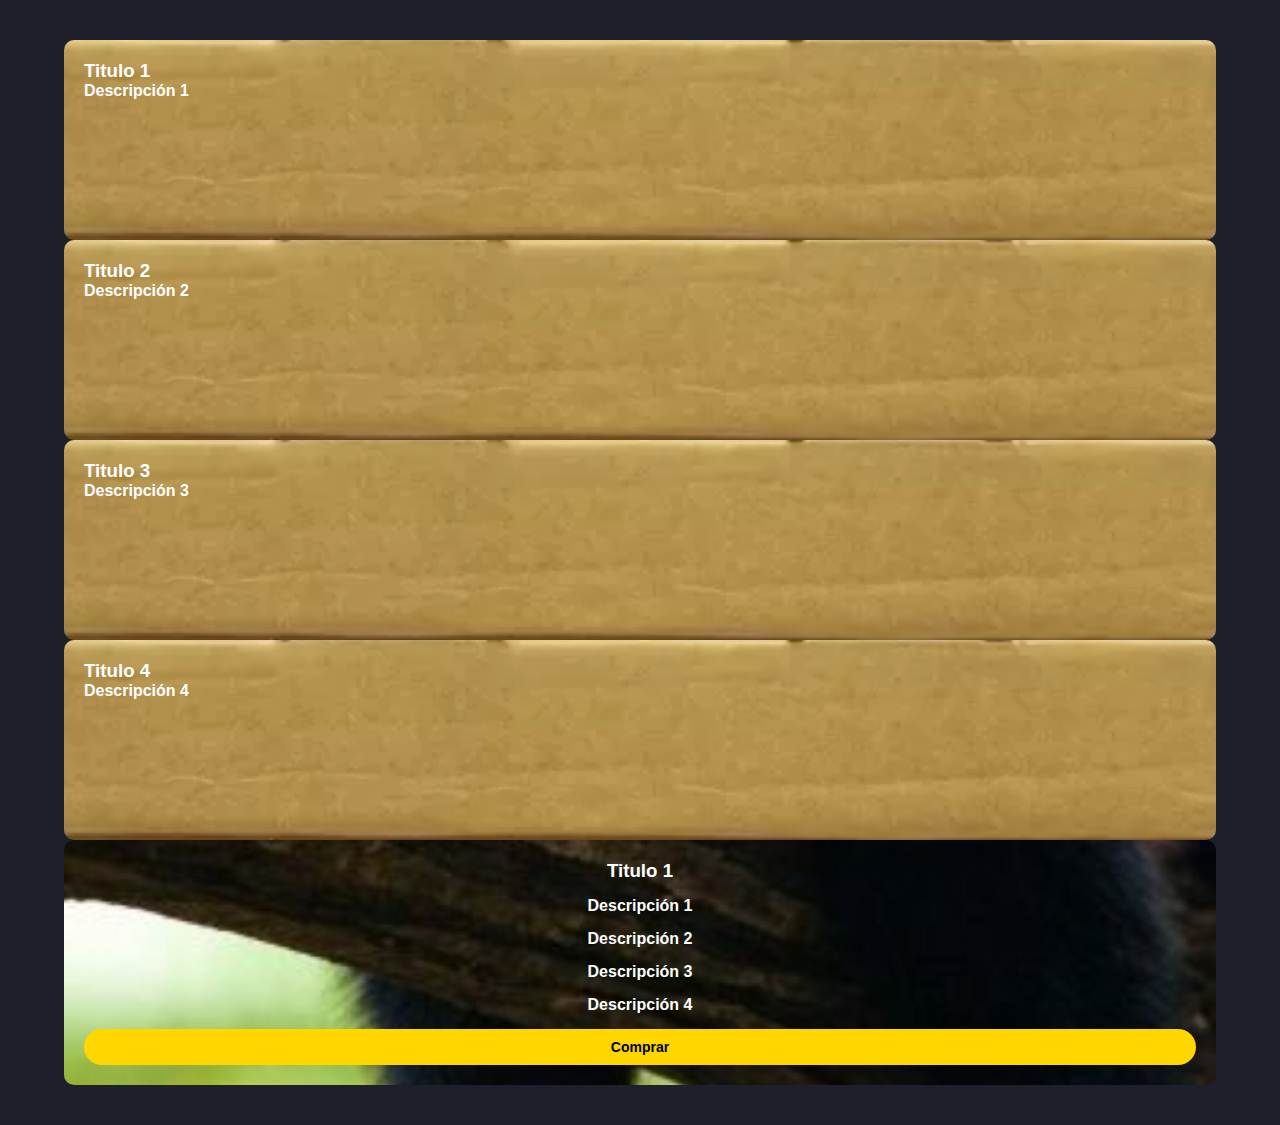
<file: PRÁCTICA 1 Uso de Flexbox y CSS Grid/index.html>
<!DOCTYPE html>
<html lang="en">
<head>
    <meta charset="UTF-8">
    <meta name="viewport" content="width=device-width, initial-scale=1.0">
    <link rel="stylesheet" href="style.css">
    <title>Flexbox</title>
</head>
<body>
    <!--div.contenedor>(div.contenedor-cards>div.card[style="background-image: url('./img/caja.png')"]*4>div.textos>h3{Titulo $}p{Descripción $})div.banner[style="background-image: url('./img/banner.png')"]>h3{Titulo 1}(ul>li{Descripción $}*4)button.boton{Comprar}-->
    <div class="contenedor">
        <div class="contenedor-cards">
            <div class="card uno" style="background-image: url('./img/caja.png')">
                <div class="textos">
                    <h3>Titulo 1</h3>
                    <p>Descripción 1</p>
                </div>
            </div>
            <div class="card dos" style="background-image: url('./img/caja.png')">
                <div class="textos">
                    <h3>Titulo 2</h3>
                    <p>Descripción 2</p>
                </div>
            </div>
            <div class="card tres" style="background-image: url('./img/caja.png')">
                <div class="textos">
                    <h3>Titulo 3</h3>
                    <p>Descripción 3</p>
                </div>
            </div>
            <div class="card cuatro" style="background-image: url('./img/caja.png')">
                <div class="textos">
                    <h3>Titulo 4</h3>
                    <p>Descripción 4</p>
                </div>
            </div>
        </div>
        <div class="banner" style="background-image: url('./img/banner.png')">
            <h3>Titulo 1</h3>
            <ul>
                <li>Descripción 1</li>
                <li>Descripción 2</li>
                <li>Descripción 3</li>
                <li>Descripción 4</li>
            </ul>
            <button class="boton">Comprar</button>
        </div>
    </div>
</body>

</html>
</file>
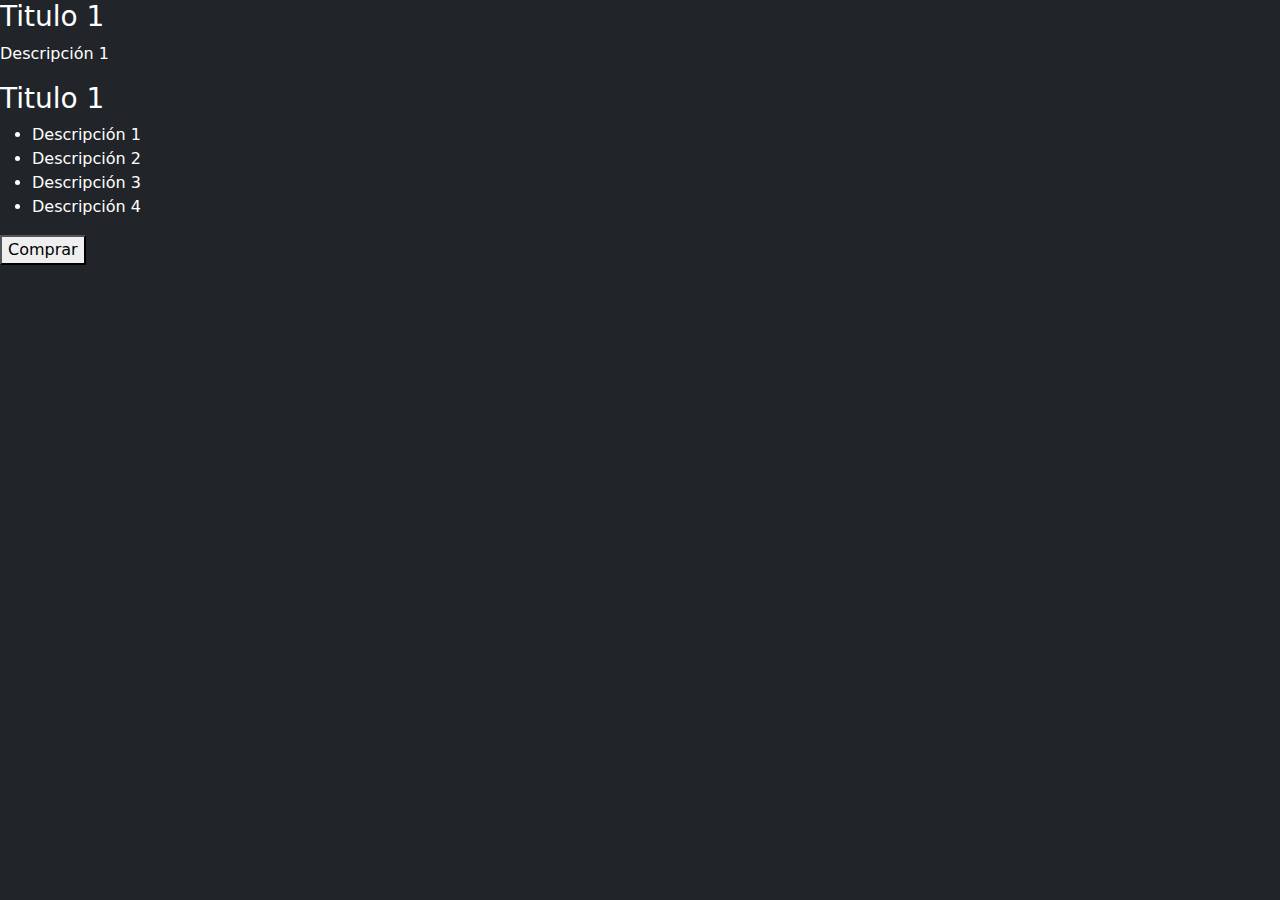
<file: PRÁCTICA 2 Bootstrap and Grid System/index.html>
<!DOCTYPE html>
<html lang="en">

<head>
    <meta charset="UTF-8">
    <meta name="viewport" content="width=device-width, initialscale=1.0">
    <link href="https://cdn.jsdelivr.net/npm/bootstrap@5.3.3/dist/css/bootstrap.min.css" rel="stylesheet" integrity="sha384-QWTKZyjpPEjISv5WaRU9OFeRpok6YctnYmDr5pNlyT2bRjXh0JMhjY6hW+ALEwIH" crossorigin="anonymous">
    <script src="https://cdn.jsdelivr.net/npm/bootstrap@5.3.3/dist/js/bootstrap.bundle.min.js" integrity="sha384-YvpcrYf0tY3lHB60NNkmXc5s9fDVZLESaAA55NDzOxhy9GkcIdslK1eN7N6jIeHz" crossorigin="anonymous"></script>
    <title>Práctica 2</title>
</head>

<body class="bg-dark text-white">
    <div>
        <div>
            <div>
                <div>
                    <div class="">
                        <div class="" style="">
                            <div class="">
                                <h3>Titulo 1</h3>
                                <p>Descripción 1</p>
                            </div>
                        </div>
                    </div>
                </div>
            </div>
            <div>
                <div class="" style="">
                    <h3 class="">Titulo 1</h3>
                    <ul class="">
                        <li class="">Descripción 1</li>
                        <li class="">Descripción 2</li>
                        <li class="">Descripción 3</li>
                        <li class="">Descripción 4</li>
                    </ul>
                    <button class="">Comprar</button>
                </div>
            </div>
        </div>
    </div>
</body>

</html>
</file>
<file: PRÁCTICA 1 Uso de Flexbox y CSS Grid/style.css>
* {
	padding: 0;
	margin: 0;
	box-sizing: border-box;
}

body {
	background: #1D202B;
	color: #fff;
	font-family: 'Roboto', sans-serif;
}

.contenedor {
    width: 90%;
    max-width: 1200px;
    margin: auto;
    padding: 40px 0;
}

.titulo {
    font-size: 24px;
    padding: 20px 0;
}

.contenedor-cards {

}

.card {
    border-radius: 10px;
	min-height: 200px;
	font-weight: bold;
	padding: 20px;
	background-size: cover;
}

.card .textos {
    height: 100%;
}

.banner {
    border-radius: 10px;
	text-align: center;
	padding: 20px;
	background-size: cover;
	background-position: center center;
}

.banner ul {
	list-style: none;
}

.banner ul li {
	margin: 15px;
	font-weight: bold;
}

.banner .boton {
	background: #FFD600;
	display: block;
	width: 100%;
	font-weight: bold;
	font-size: 14px;
	text-align: center;
	padding: 10px;
	border: none;
	border-radius: 100px;
	cursor: pointer;
}
</file>
